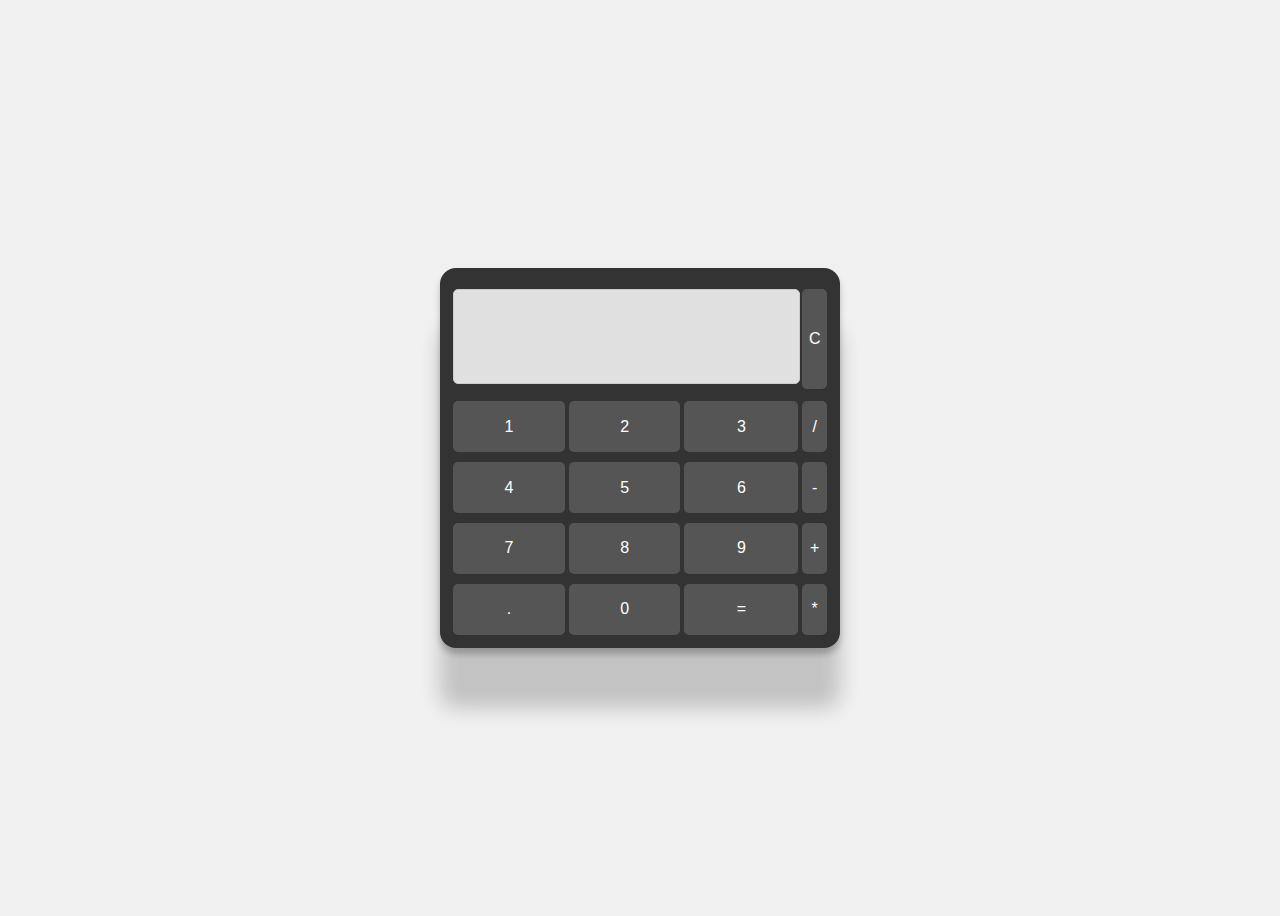
<file: Calculator/index.html>
<!DOCTYPE html>
<html lang="en" dir="ltr">
 
<head>
  <meta charset="utf-8">
  <title>Simple Calculator using HTML, CSS and JavaScript</title>
  <link rel="stylesheet" href="styles.css">
</head>
 
<body>
 
<table class="calculator" >
  <tr>
    <td colspan="3"> <input class="display-box" type="text" id="result" disabled /> </td>
 
    <!-- clearScreen() function clears all the values -->
    <td> <input type="button" value="C" onclick="clearScreen()" id="btn" /> </td>
  </tr>
  <tr>
    <!-- display() function displays the value of clicked button -->
    <td> <input type="button" value="1" onclick="display('1')" /> </td>
    <td> <input type="button" value="2" onclick="display('2')" /> </td>
    <td> <input type="button" value="3" onclick="display('3')" /> </td>
    <td> <input type="button" value="/" onclick="display('/')" /> </td>
  </tr>
  <tr>
    <td> <input type="button" value="4" onclick="display('4')" /> </td>
    <td> <input type="button" value="5" onclick="display('5')" /> </td>
    <td> <input type="button" value="6" onclick="display('6')" /> </td>
    <td> <input type="button" value="-" onclick="display('-')" /> </td>
  </tr>
  <tr>
    <td> <input type="button" value="7" onclick="display('7')" /> </td>
    <td> <input type="button" value="8" onclick="display('8')" /> </td>
    <td> <input type="button" value="9" onclick="display('9')" /> </td>
    <td> <input type="button" value="+" onclick="display('+')" /> </td>
  </tr>
  <tr>
    <td> <input type="button" value="." onclick="display('.')" /> </td>
    <td> <input type="button" value="0" onclick="display('0')" /> </td>
 
    <!-- calculate() function evaluates the mathematical expression -->
    <td> <input type="button" value="=" onclick="calculate()" id="btn" /> </td>
    <td> <input type="button" value="*" onclick="display('*')" /> </td>
  </tr>
</table>
 
<script type="text/javascript" src="script.js"></script>
 
</body>
 
</html>
</file>
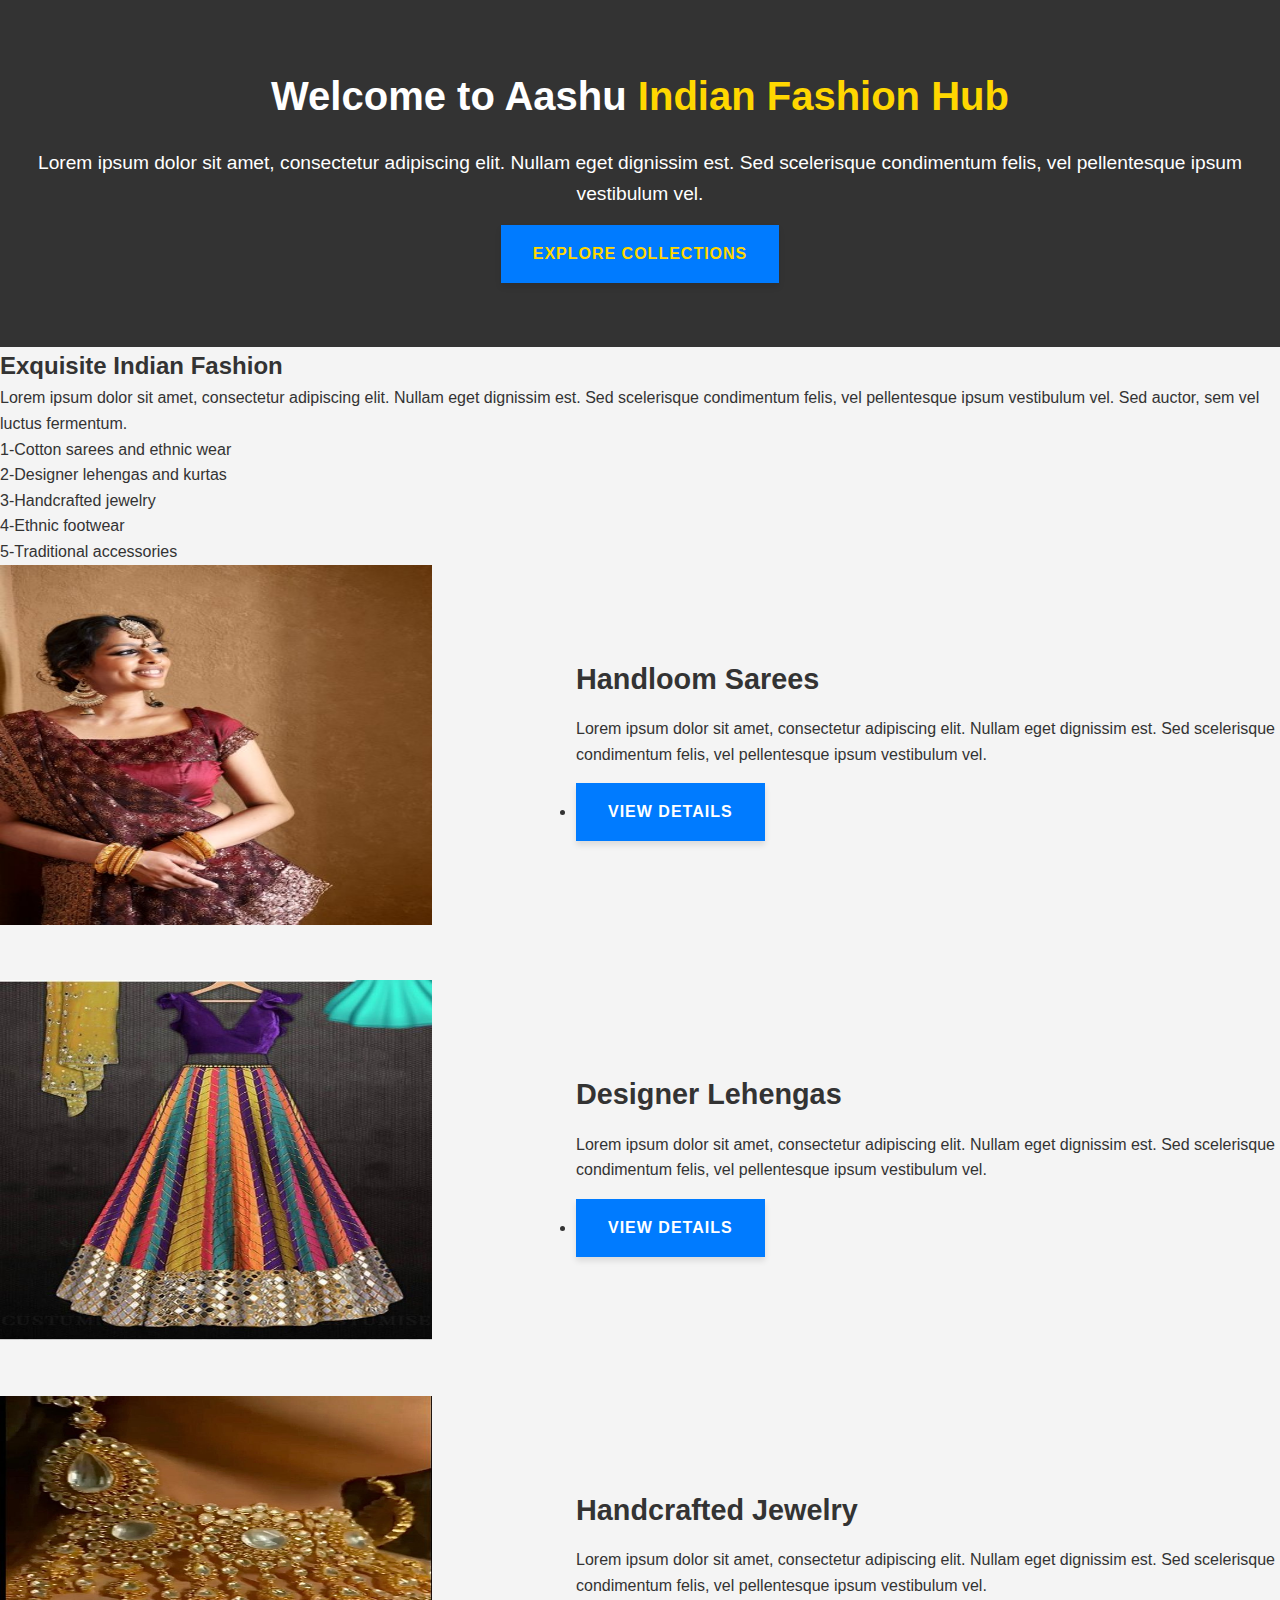
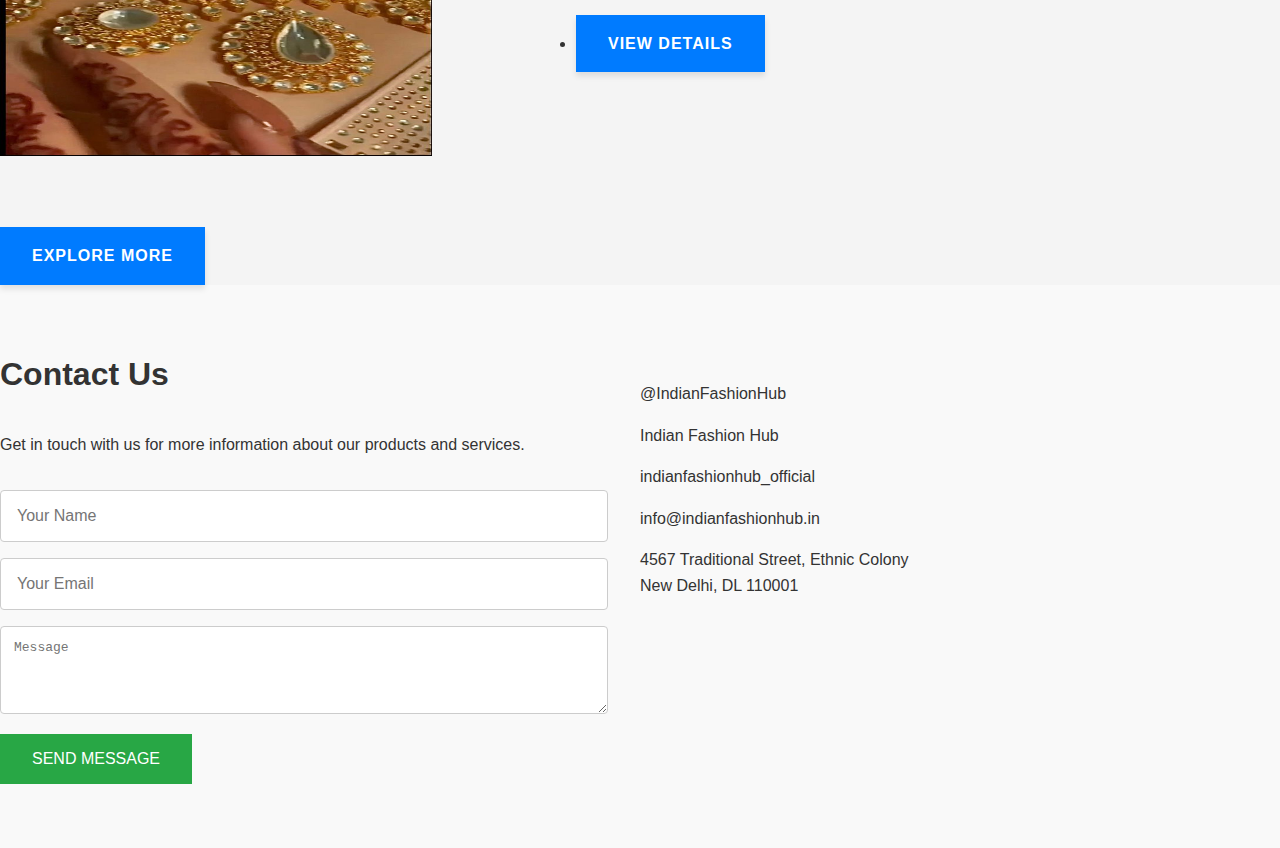
<file: Landing Page/index.html>
<!DOCTYPE HTML>
<html>
<head>
    <title>Prism by Indian Fashion Hub</title>
    <meta charset="utf-8">
    <meta name="robots" content="index, follow, max-image-preview:large, max-snippet:-1, max-video-preview:-1">
    <meta name="viewport" content="width=device-width, initial-scale=1">
    <link rel="stylesheet" href="main.css">
  
</head>
<body>

    <section id="banner">
        <div class="inner split">
            <section>
                <h2>Welcome to Aashu <a href="http://fashionhub.in">Indian Fashion Hub</a></h2>
            </section>
            <section>
                <p>Lorem ipsum dolor sit amet, consectetur adipiscing elit. Nullam eget dignissim est. Sed scelerisque condimentum felis, vel pellentesque ipsum vestibulum vel.</p>
                <ul class="actions">
                    <li><a href="#" class="button special">Explore Collections</a></li>
                </ul>
            </section>
        </div>
    </section>
    <section id="one" class="wrapper">
        <div class="inner split">
            <section>
                <h2>Exquisite Indian Fashion</h2>
                <p>Lorem ipsum dolor sit amet, consectetur adipiscing elit. Nullam eget dignissim est. Sed scelerisque condimentum felis, vel pellentesque ipsum vestibulum vel. Sed auctor, sem vel luctus fermentum.</p>

            </section>
            <section>
                <ul class="checklist">
                    <li>1-Cotton sarees and ethnic wear</li>
                    <li>2-Designer lehengas and kurtas</li>
                    <li>3-Handcrafted jewelry</li>
                    <li>4-Ethnic footwear</li>
                    <li>5-Traditional accessories</li>
                </ul>
            </section>
        </div>
    </section>
    <section id="two" class="wrapper style2 alt">
        <div class="inner">
            <div class="spotlight">
                <div class="image">
                    <img src="saree.jpg" alt="Indian Saree" width="432" height="360">
                </div>
                <div class="content">
                    <h3>Handloom Sarees</h3>
                    <p>Lorem ipsum dolor sit amet, consectetur adipiscing elit. Nullam eget dignissim est. Sed scelerisque condimentum felis, vel pellentesque ipsum vestibulum vel.</p>
                    <ul class="actions">
                        <li><a href="#" class="button alt">View Details</a></li>
                    </ul>
                </div>
            </div>
            <div class="spotlight">
                <div class="image">
                    <img src="Lehenga.jpeg" alt="Indian Lehenga" width="432" height="360">
                </div>
                <div class="content">
                    <h3>Designer Lehengas</h3>
                    <p>Lorem ipsum dolor sit amet, consectetur adipiscing elit. Nullam eget dignissim est. Sed scelerisque condimentum felis, vel pellentesque ipsum vestibulum vel.</p>
                    <ul class="actions">
                        <li><a href="#" class="button alt">View Details</a></li>
                    </ul>
                </div>
            </div>
            <div class="spotlight">
                <div class="image">
                    <img src="jw.jpg" alt="Indian Jewelry" width="432" height="360">
                </div>
                <div class="content">
                    <h3>Handcrafted Jewelry</h3>
                    <p>Lorem ipsum dolor sit amet, consectetur adipiscing elit. Nullam eget dignissim est. Sed scelerisque condimentum felis, vel pellentesque ipsum vestibulum vel.</p>
                    <ul class="actions">
                        <li><a href="#" class="button alt">View Details</a></li>
                    </ul>
                </div>
            </div>
            <ul class="actions special">
                <li><a href="#" class="button alt">Explore More</a></li>
            </ul>
        </div>
    </section>
    <section id="contact" class="wrapper">
        <div class="inner split">
            <section>
                <h2>Contact Us</h2>
                <p>Get in touch with us for more information about our products and services.</p>
                <form action="#" class="alt" method="POST">
                    <div class="row uniform">
                        <div class="6u 12u$(xsmall)">
                            <input name="name" placeholder="Your Name" type="text">
                        </div>
                        <div class="6u$ 12u$(xsmall)">
                            <input name="email" placeholder="Your Email" type="email">
                        </div>
                        <div class="12u$">
                            <textarea name="message" placeholder="Message" rows="4"></textarea>
                        </div>
                    </div>
                    <ul class="actions">
                        <li><input class="alt" value="Send Message" type="submit"></li>
                    </ul>
                </form>
            </section>
            <section>
                <ul class="contact">
                    <li class="fa-twitter"><a href="https://twitter.com/indianfashionhub">@IndianFashionHub</a></li>
                    <li class="fa-facebook"><a href="https://facebook.com/indianfashionhub">Indian Fashion Hub</a></li>
                    <li class="fa-instagram"><a href="https://instagram.com/indianfashionhub">indianfashionhub_official</a></li>
                    <li class="fa-envelope"><a href="mailto:info@indianfashionhub.in">info@indianfashionhub.in</a></li>
                    <li class="fa-home">4567 Traditional Street, Ethnic Colony<br>New Delhi, DL 110001</li>
                </ul>
            </section>
        </div>
    </section>
</body>
</html>
</file>
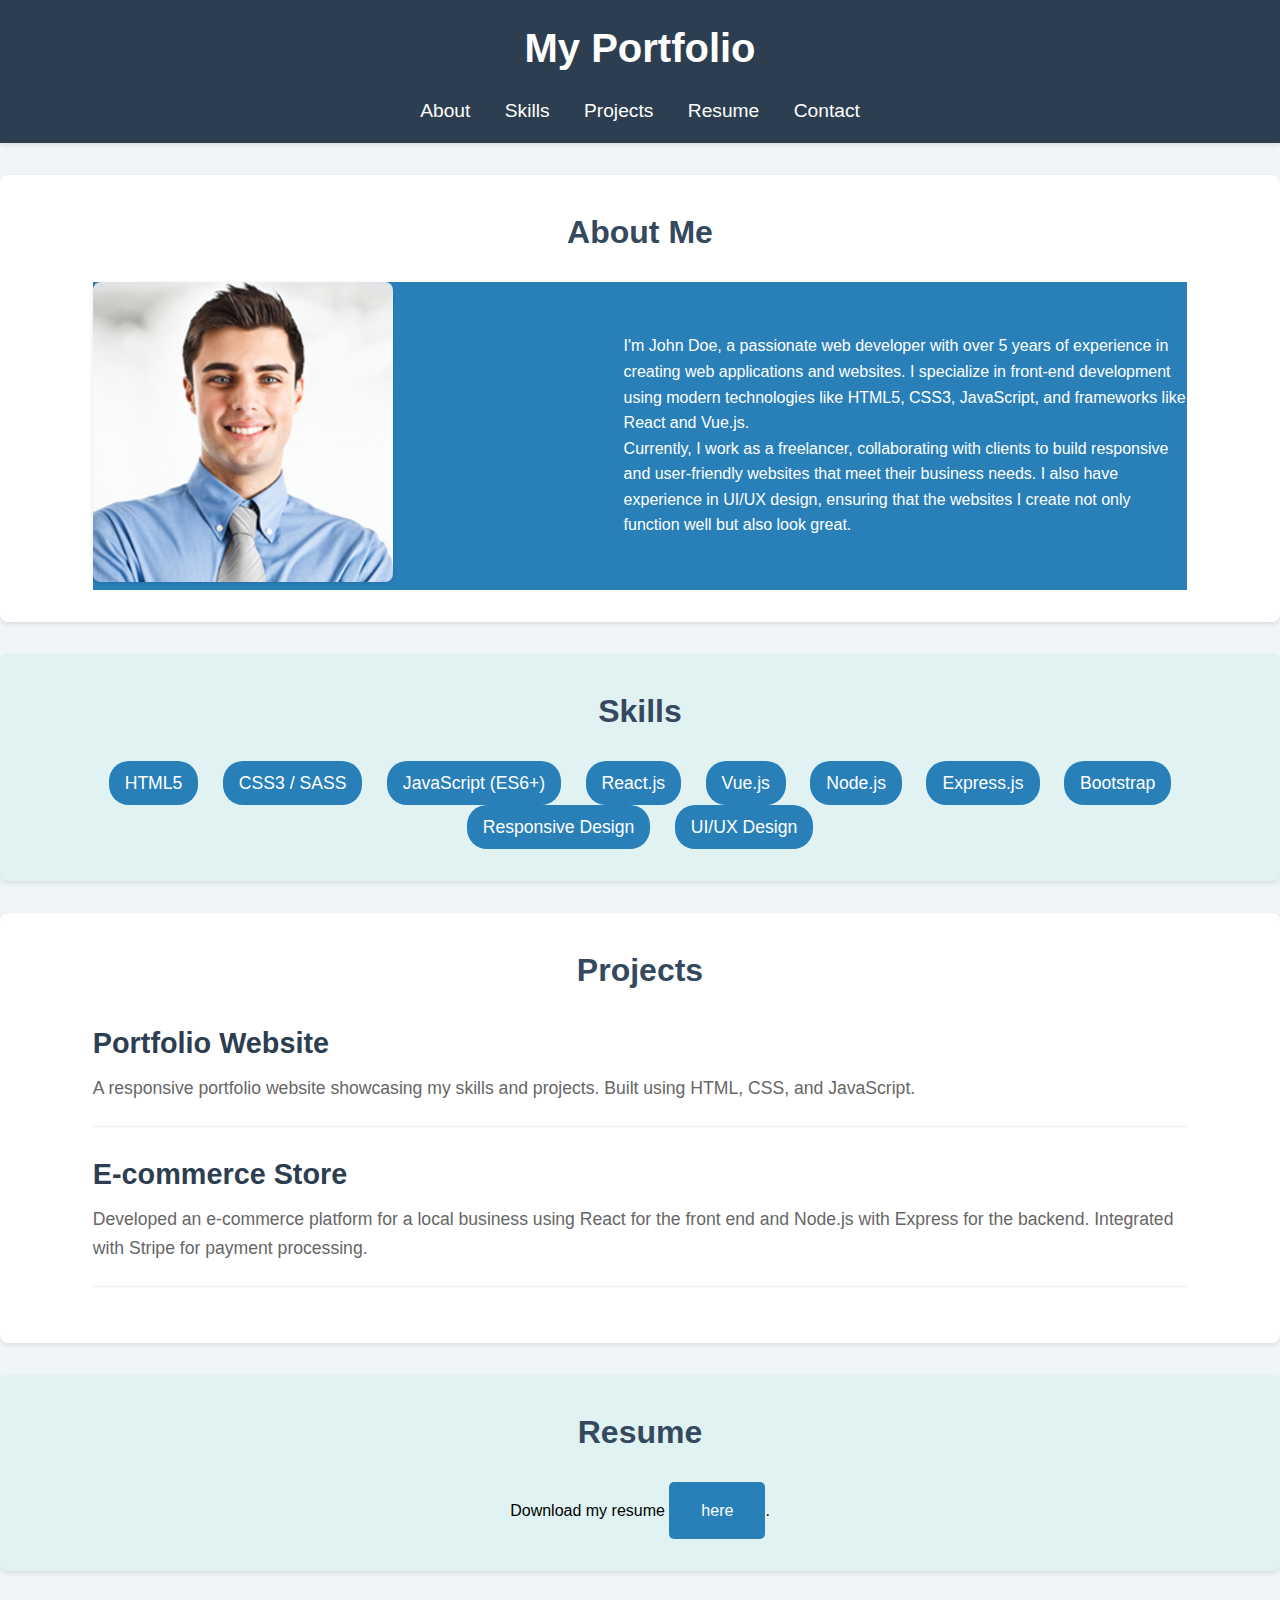
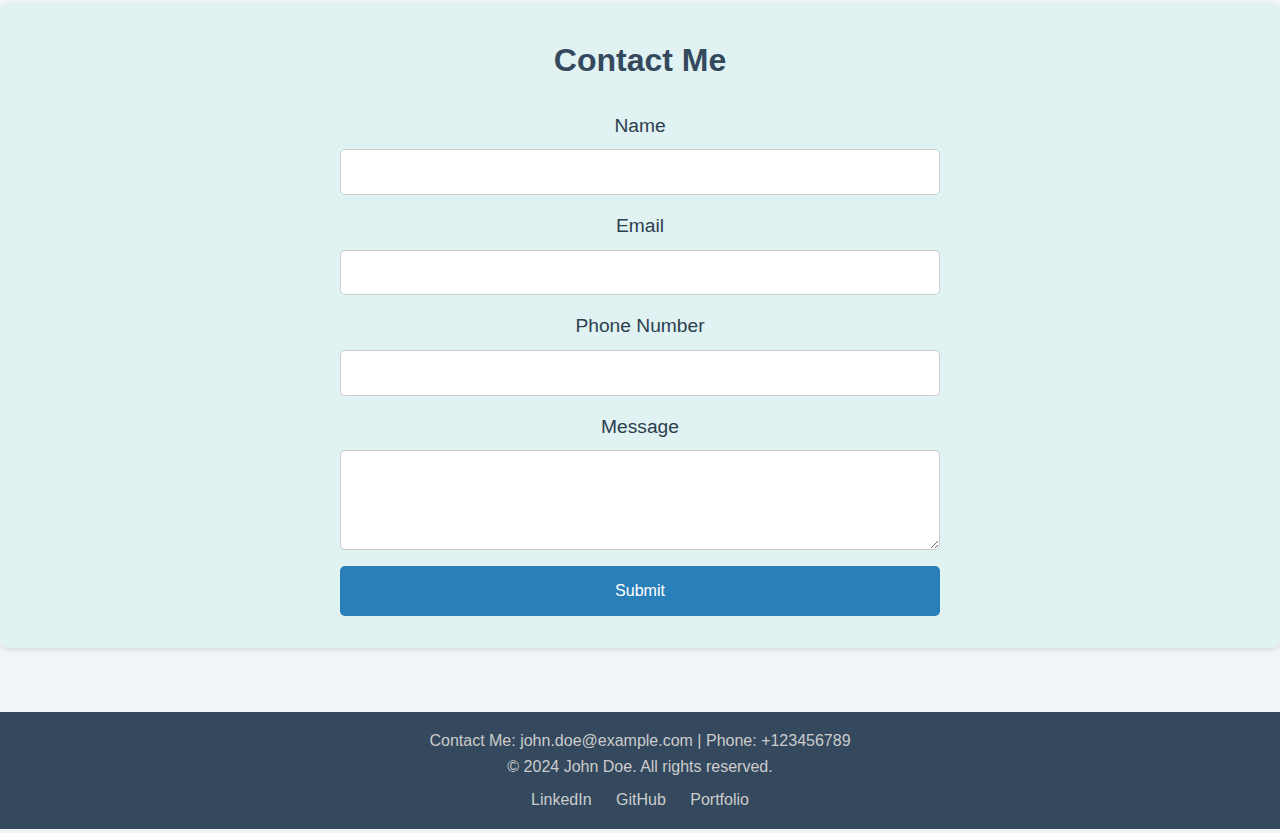
<file: portfolio/index.html>
<!DOCTYPE html>
<html lang="en">
<head>
    <meta charset="UTF-8">
    <meta name="viewport" content="width=device-width, initial-scale=1.0">
    <title>My Portfolio</title>
    <link rel="stylesheet" href="styles.css">
</head>
<body>
    <header>
        <div class="container">
            <h1>My Portfolio</h1>
            <nav>
                <ul>
                    <li><a href="#about">About</a></li>
                    <li><a href="#skills">Skills</a></li>
                    <li><a href="#projects">Projects</a></li>
                    <li><a href="#resume">Resume</a></li>
                    <li><a href="#contact">Contact</a></li>
                </ul>
            </nav>
        </div>
    </header>

    <main>
        <section id="about">
            <div class="container">
                <h2>About Me</h2>
                <div class="about-content">
                    <div class="about-image">
                        <img src="mi.jpg" alt="John Doe" width="300" height="300">
                    </div>
                    
                    <div class="about-text">
                        <p>I'm John Doe, a passionate web developer with over 5 years of experience in creating web applications and websites. I specialize in front-end development using modern technologies like HTML5, CSS3, JavaScript, and frameworks like React and Vue.js.</p>
                        <p>Currently, I work as a freelancer, collaborating with clients to build responsive and user-friendly websites that meet their business needs. I also have experience in UI/UX design, ensuring that the websites I create not only function well but also look great.</p>
                    </div>
                </div>
            </div>
        </section>

        <section id="skills">
            <div class="container">
                <h2>Skills</h2>
                <ul>
                    <li>HTML5</li>
                    <li>CSS3 / SASS</li>
                    <li>JavaScript (ES6+)</li>
                    <li>React.js</li>
                    <li>Vue.js</li>
                    <li>Node.js</li>
                    <li>Express.js</li>
                    <li>Bootstrap</li>
                    <li>Responsive Design</li>
                    <li>UI/UX Design</li>
                </ul>
            </div>
        </section>

        <section id="projects">
            <div class="container">
                <h2>Projects</h2>
                <div class="project">
                    <h3>Portfolio Website</h3>
                    <p>A responsive portfolio website showcasing my skills and projects. Built using HTML, CSS, and JavaScript.</p>
                </div>
                <div class="project">
                    <h3>E-commerce Store</h3>
                    <p>Developed an e-commerce platform for a local business using React for the front end and Node.js with Express for the backend. Integrated with Stripe for payment processing.</p>
                </div>
            </div>
        </section>

        <section id="resume">
            <div class="container">
                <h2>Resume</h2>
                <p>Download my resume <a href="Resume.pdf" download>here</a>.</p>
            </div>
        </section>

        <section id="contact">
            <div class="container">
                <h2>Contact Me</h2>
                <form action="#" method="POST">
                    <label for="name">Name</label>
                    <input type="text" id="name" name="name" required>
                    <label for="email">Email</label>
                    <input type="email" id="email" name="email" required>
                    <label for="phone">Phone Number</label>
                    <input type="tel" id="phone" name="phone">
                    <label for="message">Message</label>
                    <textarea id="message" name="message" rows="4" required></textarea>
                    <button type="submit">Submit</button>
                </form>
            </div>
        </section>
    </main>

    <footer>
        <div class="container">
            <p>Contact Me: john.doe@example.com | Phone: +123456789</p>
            <p>&copy; 2024 John Doe. All rights reserved.</p>
            <ul>
                <li><a href="#">LinkedIn</a></li>
                <li><a href="#">GitHub</a></li>
                <li><a href="#">Portfolio</a></li>
            </ul>
        </div>
    </footer>
</body>
</html>
</file>
<file: Calculator/styles.css>
body {
    display: flex;
    justify-content: center;
    align-items: center;
    height: 100vh;
    background-color: #f0f0f0; 
}

h1 {
    text-align: center;
    font-family: 'Roboto', sans-serif;
}

.calculator-container {
    margin-top: 20px; /* Adjust margin as needed */
}

.calculator {
    padding: 10px;
    border-radius: 1em;
    height: 380px;
    width: 400px;
    background-color: #333333; 
    box-shadow: 0px 60px 20px rgba(0, 0, 0, 0.19), 0px 6px 6px rgba(0, 0, 0, 0.23);
}

.display-box {
    font-family: 'Roboto', sans-serif;
    background-color: #e0e0e0;
    border: solid 1px #cccccc; 
    color: black;
    border-radius: 5px;
    width: 94%;
    height: 65%;
    padding: 10px;
    text-align: right;
    font-size: 1.5em;
}

input[type=button] {
    font-family: 'Roboto', sans-serif;
    background-color: #555555; 
    color: white;
    border: none;
    width: 100%;
    border-radius: 5px;
    height: 90%;
    outline: none;
    cursor: pointer;
    font-size: 1em;
    margin-top: 5px;
}

input[type=button]:hover {
    background-color: #777777; 
}

input[type=button]:active {
    background-color: #444444; 
}
</file>
<file: Landing Page/main.css>
/* Reset and Global Styles */
* {
    box-sizing: border-box;
    margin: 0;
    padding: 0;
}

body {
    font-family: 'Segoe UI', Tahoma, Geneva, Verdana, sans-serif;
    line-height: 1.6;
    background-color: #f4f4f4;
    color: #333;
}

a {
    color: #007bff;
    text-decoration: none;
}

a:hover {
    text-decoration: underline;
}

/* Sections */
.section {
    padding: 4em 0;
    text-align: center;
}

.section h2 {
    font-size: 2em;
    margin-bottom: 1em;
}

.section p {
    font-size: 1.1em;
    margin-bottom: 2em;
}

/* Banner Section */
#banner {
    background-color: #333;
    color: #fff;
    padding: 4em 0;
    text-align: center;
}

#banner h2 {
    font-size: 2.5em;
    margin-bottom: 0.5em;
}

#banner p {
    font-size: 1.2em;
}

#banner a {
    color: #ffd700;
}

/* Spotlight Section */
.spotlight {
    display: flex;
    justify-content: space-between;
    align-items: center;
    margin-bottom: 3em;
}

.spotlight .image {
    flex: 0 0 40%;
    margin-right: 2em;
}

.spotlight .content {
    flex: 0 0 55%;
    text-align: left;
}

.spotlight h3 {
    font-size: 1.8em;
    margin-bottom: 0.5em;
}

/* Buttons */
.button {
    display: inline-block;
    padding: 1em 2em;
    margin-top: 1em;
    background-color: #007bff;
    color: #fff;
    border: none;
    text-decoration: none;
    text-transform: uppercase;
    letter-spacing: 1px;
    font-weight: bold;
    cursor: pointer;
    transition: background-color 0.3s ease;
    box-shadow: 0 4px 6px rgba(0, 0, 0, 0.1);
}

.button:hover {
    background-color: #0056b3;
}

/* Form */
form {
    margin-top: 2em;
}

input[type="text"],
input[type="email"],
textarea {
    width: 100%;
    padding: 1em;
    margin-bottom: 1em;
    border: 1px solid #ccc;
    border-radius: 4px;
    font-size: 1em;
    transition: border-color 0.3s ease;
}

input[type="text"]:focus,
input[type="email"]:focus,
textarea:focus {
    border-color: #007bff;
}

input[type="submit"] {
    background-color: #28a745;
    color: #fff;
    padding: 1em 2em;
    border: none;
    cursor: pointer;
    font-size: 1em;
    text-transform: uppercase;
    transition: background-color 0.3s ease;
}

input[type="submit"]:hover {
    background-color: #218838;
}

/* Contact and Address */
#contact {
    background-color: #f9f9f9;
    padding: 4em 0;
}

#contact .inner {
    display: flex;
    justify-content: space-between;
    align-items: flex-start;
}

#contact section {
    flex: 1;
    margin-right: 2em;
}

#contact h2 {
    font-size: 2em;
    margin-bottom: 1em;
}

.contact {
    list-style-type: none;
    padding: 0;
    margin-top: 2em;
}

.contact li {
    margin-bottom: 1em;
}

.contact li a {
    color: #333;
}

@media (max-width: 768px) {
    .spotlight {
        flex-direction: column;
    }
    .spotlight .image {
        margin-right: 0;
        margin-bottom: 1em;
    }
    #contact .inner {
        flex-direction: column;
    }
    #contact section {
        margin-right: 0;
        margin-bottom: 2em;
    }
}
</file>
<file: portfolio/styles.css>
/* Reset default browser styles */
* {
    margin: 0;
    padding: 0;
    box-sizing: border-box;
}

/* Basic styling for body and header */
body {
    font-family: 'Arial', sans-serif;
    line-height: 1.6;
    background-color: #f0f5f9; 
}

header {
    background-color: #2c3e50; 
    color: #fff;
    padding: 1rem 0;
    box-shadow: 0 2px 5px rgba(0, 0, 0, 0.1);
}

.container {
    width: 90%;
    margin: 0 auto;
    max-width: 1200px;
}

header h1 {
    font-size: 2.5rem;
    margin: 0;
    text-align: center;
}

nav ul {
    list-style-type: none;
    text-align: center;
    margin-top: 1rem;
}

nav ul li {
    display: inline;
    margin: 0 15px;
}

nav ul li a {
    color: #fff;
    text-decoration: none;
    font-size: 1.2rem;
    transition: all 0.3s ease;
}

nav ul li a:hover {
    text-decoration: underline;
}

main {
    padding: 2rem 0;
}

section {
    padding: 2rem;
    background-color: #fff; /* White section background */
    border-radius: 8px;
    box-shadow: 0 2px 5px rgba(0, 0, 0, 0.1);
    margin-bottom: 2rem;
}

section h2 {
    font-size: 2rem;
    text-align: center;
    margin-bottom: 1.5rem;
    color: #34495e; /* Dark blue-gray section heading */
}

.project {
    margin-bottom: 1.5rem;
    padding-bottom: 1.5rem;
    border-bottom: 1px solid #eee;
}

.project h3 {
    font-size: 1.8rem;
    margin-bottom: 0.5rem;
    color: #2c3e50; /* Dark blue project heading */
}

.project p {
    font-size: 1.1rem;
    color: #666;
}

footer {
    background-color: #34495e; /* Dark blue footer background */
    color: #fff;
    padding: 1rem 0;
    text-align: center;
    position: relative;
    bottom: 0;
    width: 100%;
}

footer p {
    margin: 0;
    font-size: 1rem;
    color: #ccc;
}

footer ul {
    list-style-type: none;
    padding: 0;
    margin-top: 0.5rem;
}

footer ul li {
    display: inline;
    margin: 0 10px;
}

footer ul li a {
    color: #ccc;
    text-decoration: none;
    font-size: 1rem;
    transition: all 0.3s ease;
}

footer ul li a:hover {
    color: #fff;
}

/* Skills section */
#skills {
    background-color: #e0f2f1; /* Light aqua skills section background */
    padding: 2rem 0;
    text-align: center;
    border-radius: 8px;
    box-shadow: 0 2px 5px rgba(0, 0, 0, 0.1);
    margin-bottom: 2rem;
}

#skills ul {
    list-style-type: none;
    padding: 0;
    margin: 0;
}

#skills ul li {
    display: inline-block;
    margin: 0 10px;
    background-color: #2980b9; /* Dark blue-green skill item background */
    color: #fff;
    padding: 0.5rem 1rem;
    border-radius: 20px;
    font-size: 1.1rem;
}

#skills ul li:hover {
    background-color: #2c3e50; /* Darken on hover */
}

/* Resume section */
#resume {
    background-color: #e0f2f1; /* Light aqua resume section background */
    padding: 2rem 0;
    text-align: center;
    border-radius: 8px;
    box-shadow: 0 2px 5px rgba(0, 0, 0, 0.1);
    margin-bottom: 2rem;
}

#resume a {
    display: inline-block;
    background-color: #2980b9; /* Dark blue resume download button background */
    color: #fff;
    padding: 1rem 2rem;
    text-decoration: none;
    border-radius: 5px;
    transition: background-color 0.3s ease;
}

#resume a:hover {
    background-color: #2c3e50; /* Darken on hover */
}

/* About Me section */
.about-content {
    display: flex;
    background-color: #2980b9;
    color: #fff;
    flex-wrap: wrap;
    justify-content: space-between;
    align-items: center;
}

.about-image {
    flex: 1 1 45%;
    margin-right: 2%;
}

.about-image img {
    max-width: 100%;
    border-radius: 8px;
    box-shadow: 0 2px 5px rgba(0, 0, 0, 0.1);
}

.about-text {
    flex: 1 1 50%;
}

/* Contact section */
#contact {
    background-color: #e0f2f1; /* Light aqua contact section background */
    padding: 2rem 0;
    text-align: center;
    border-radius: 8px;
    box-shadow: 0 2px 5px rgba(0, 0, 0, 0.1);
    margin-bottom: 2rem;
}

#contact form {
    max-width: 600px;
    margin: 0 auto;
    display: flex;
    flex-direction: column;
}

#contact form label {
    font-size: 1.2rem;
    margin-bottom: 0.5rem;
    color: #2c3e50; /* Dark blue label text */
}

#contact form input,
#contact form textarea {
    padding: 0.8rem;
    margin-bottom: 1rem;
    border: 1px solid #ccc;
    border-radius: 5px;
    font-size: 1rem;
}

#contact form button {
    background-color: #2980b9; /* Dark blue submit button background */
    color: #fff;
    padding: 1rem 2rem;
    border: none;
    border-radius: 5px;
    font-size: 1rem;
    cursor: pointer;
    transition: background-color 0.3s ease;
}

#contact form button:hover {
    background-color: #2c3e50; /* Darken on hover */
}
</file>
